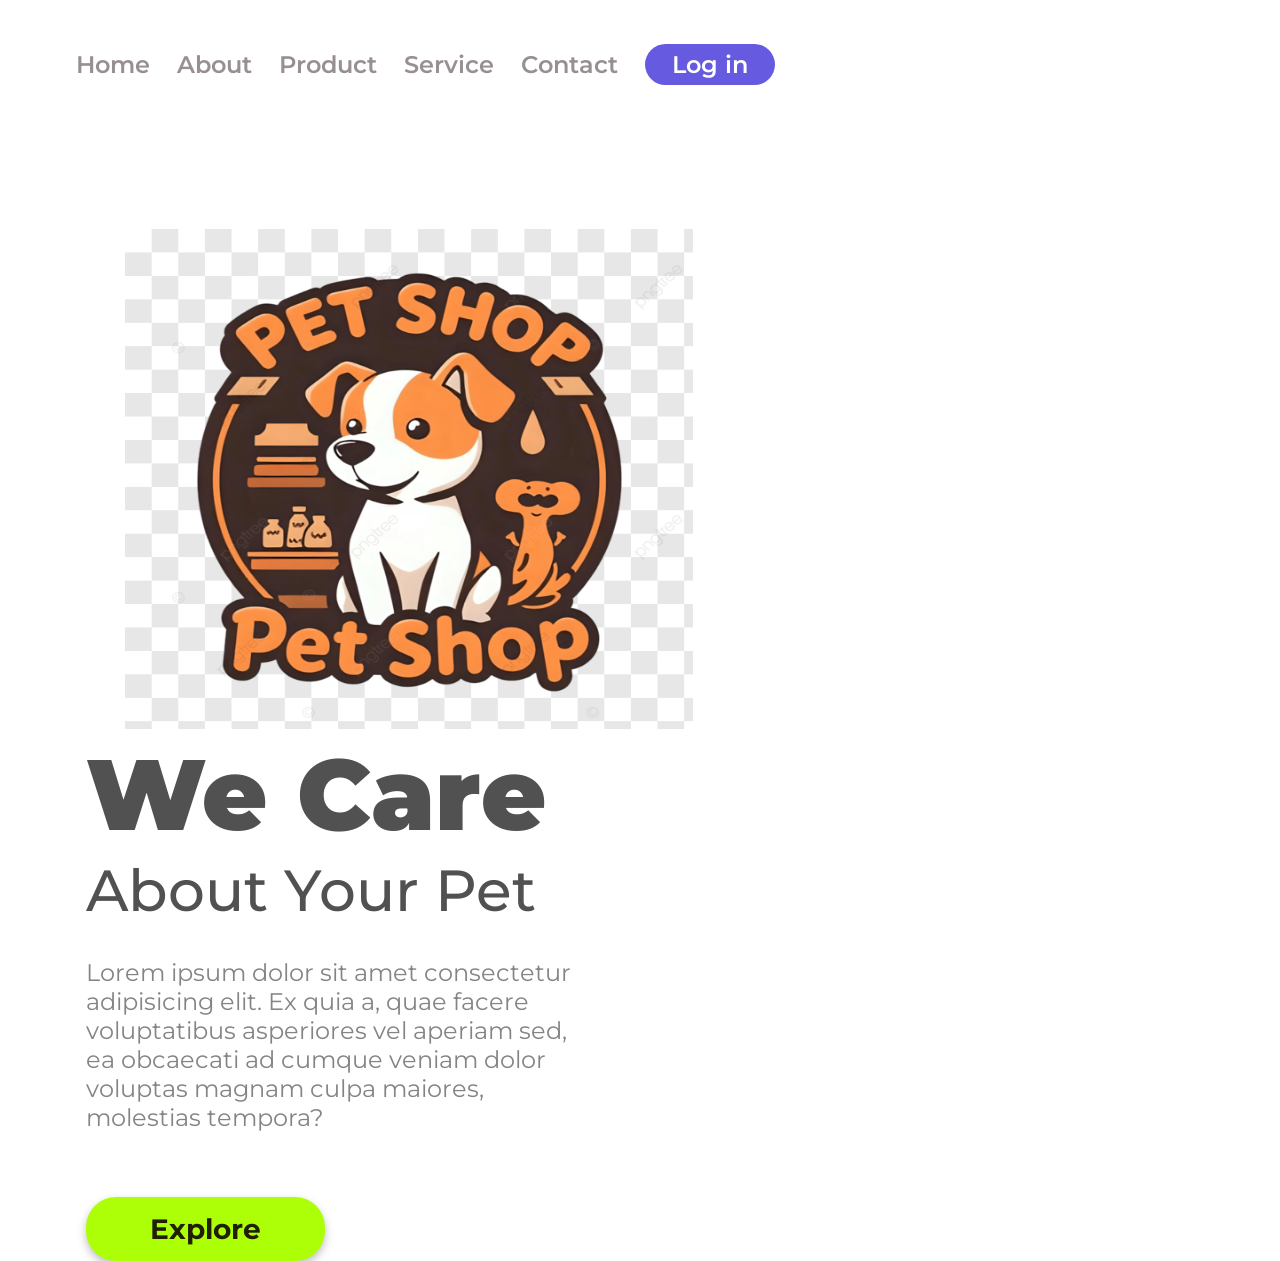
<file: index.html>
<!DOCTYPE html>
<html lang="pt-br">
<head>
    <meta charset="UTF-8">
    <meta http-equiv="X-UA-Compatible" content="IE-edge">
    <meta name="viewport" content="width=device-width, initial-scale=1.0">
    <link rel="stylesheet" href="./styles.css">
    <link rel="preconnect" href="https://fonts.googleapis.com">
    <link rel="preconnect" href="https://fonts.gstatic.com" crossorigin>
    <link href="https://fonts.googleapis.com/css2?family=Montserrat:ital,wght@0,100..900;1,100..900&display=swap" rel="stylesheet">
    <title>We Care</title>
</head>
<body>
    <!-- header e main - ajudam estilizar, mas poderiam ser divs -->
    <header>
        <a class="link-reader">Home</a>
        <a class="link-reader">About</a>
        <a class="link-reader">Product</a>
        <a class="link-reader">Service</a>
        <a class="link-reader">Contact</a>
        <button class="button-header">Log in</button>
    </header>
    <!-- principal -->
    <main>
        <img src="./img/we-care.png" alt="we-care-logo" class="logo-image">
        
        <section>
            <h1>We Care</h1>
            <h2>About Your Pet</h2>
            <p>Lorem ipsum dolor sit amet consectetur adipisicing elit. Ex quia a, quae facere voluptatibus asperiores vel aperiam sed, ea obcaecati ad cumque veniam dolor voluptas magnam culpa maiores, molestias tempora?</p>
            <button class="button-main">Explore</button>
        </section>
    </main>
</body>
</html>

<!-- CSS NO MESMO ARQUIVO QUE O HTML
    <style>
        h1 {
            color: red;
            background: black;
        }
        p{
            color: blue;
            font-size: 20px;
        }
        button{
            background: green;
            border-color: darkgreen;
        }
    </style>
-->
</file>
<file: styles.css>
*{
    font-family: "Montserrat", sans-serif;
    margin: 0;
    padding: 0;
    box-sizing: border-box;
}

header{
    margin: 44px 0px 144px 76px;
}

.link-reader{
    font-weight: 600;
    font-size: 24px;
    line-height: 29px;
    color: #989090;
    cursor: pointer;
    margin-right: 23px;
}

.button-header{
    background: #665AE1;
    border-radius: 20.5px;
    width: 130px;
    height: 41px;
    border: none;
    font-weight: 600;
    font-size: 24px;
    line-height: 29px;
    color: #FFFFFF;
    cursor: pointer;
}

.logo-image{
    width: 568px;
    height: 500px;
    margin-left: 125px;
    display: inline-block;
}

section{
    display: inline-block;
    margin-left: 86px;
}

h1{
    font-weight: 900;
    font-size: 100px;
    line-height: 122px;
    color: #515151;
}

h2{
    font-weight: 500;
    font-size: 58px;
    line-height: 71px;
    color: #515151;
}

p{
    font-weight: 400;
    font-size: 24px;
    line-height: 29px;
    color: #848484;
    width: 515px;
    margin-top: 32px;
    margin-bottom: 65px;
}

.button-main{
    background: #ADFF08;
    border-radius: 30px;
    width: 239px;
    height: 64px;
    border: none;
    cursor: pointer;
    filter: drop-shadow(0px 4px 4px rgba(0, 0, 2, 0.25));
    font-weight: 700;
    font-size: 28px;
    line-height: 34px;
    color: #202000;
}
</file>
